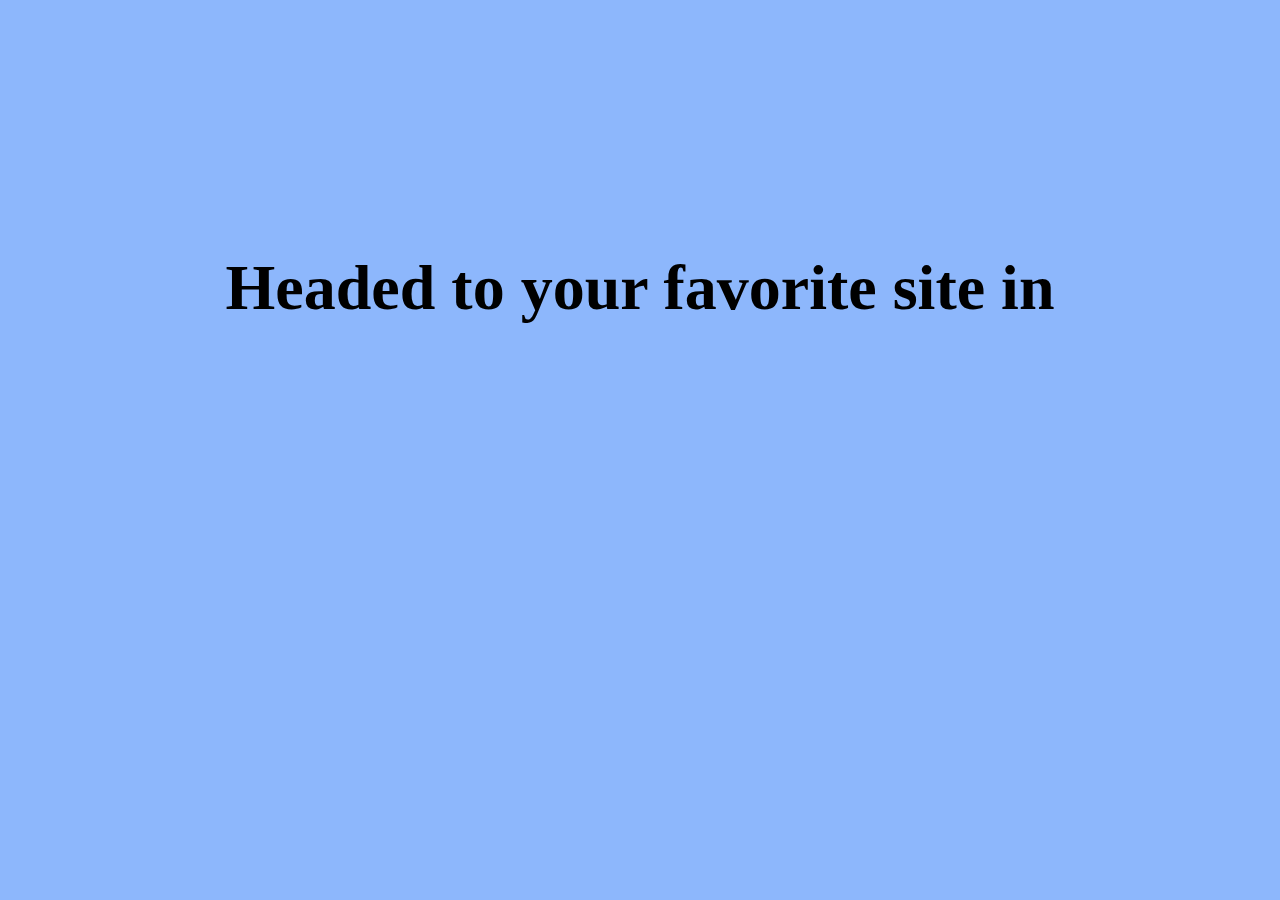
<file: lab05-RandomRedirector/RandomRedirector.html>
<!DOCTYPE html>
<html lang="en">
<head>
    <meta charset="UTF-8">
    <title>Random Redirector</title>
    <link href="reset.css" rel="stylesheet" type="text/css">
    <link href="style.css" rel="stylesheet" type="text/css">
</head>
<body id="body">
<h1>Headed to your favorite site in</h1>
<p id="countdown"></p>

<script src="RandomRedirector.js"></script>
</body>
</html>
</file>
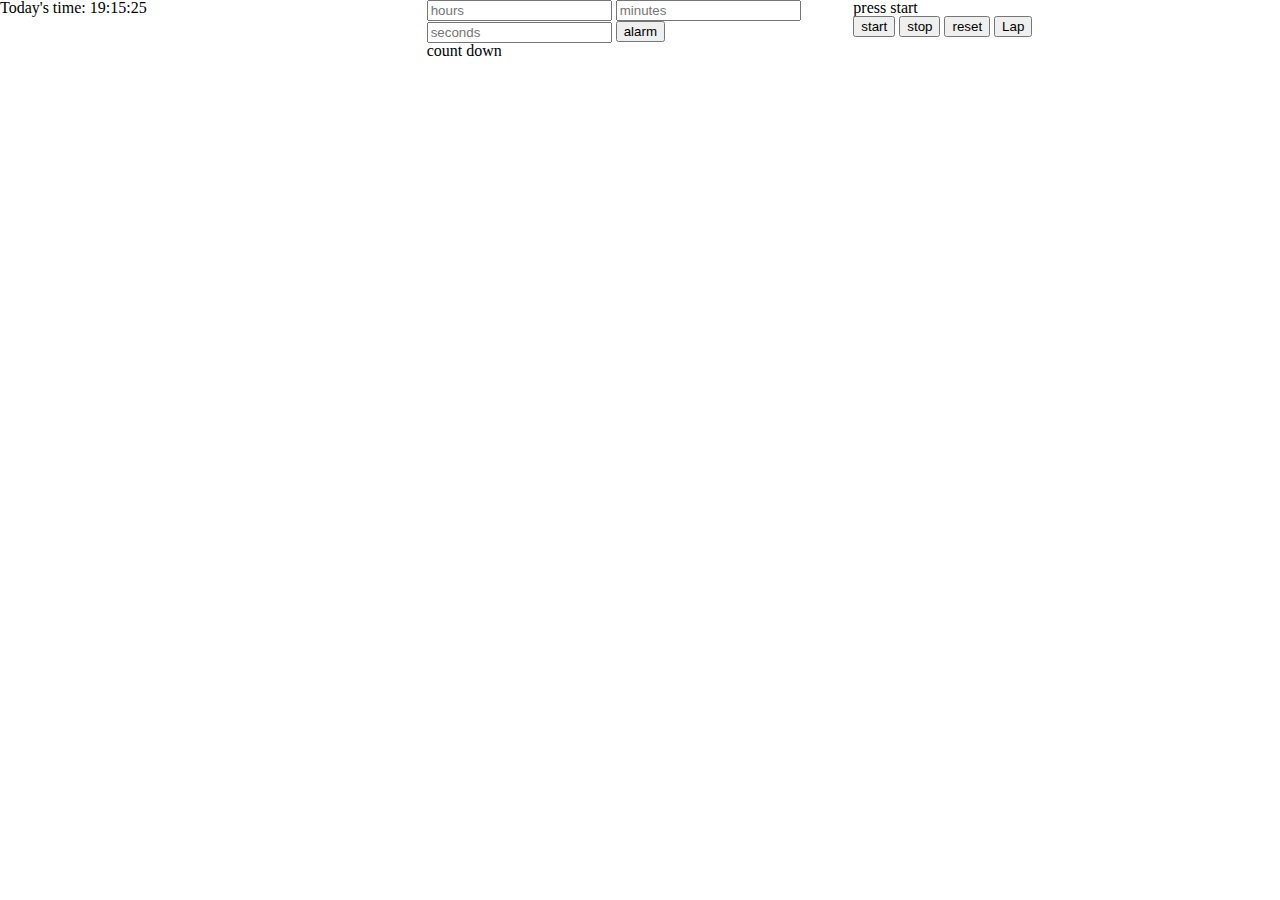
<file: lab06-Clock/Clock.html>
<!DOCTYPE html>
<html lang="en">
<head>
    <meta charset="UTF-8">
    <title>Clock</title>
    <link type="text/css" href="reset.css" rel="stylesheet">
    <link type="text/css" href="style.css" rel="stylesheet">
</head>
<body class="body">
<div class="column">
    <p id="timer"></p>
</div>
<div class="column">
    <input id="hours" placeholder="hours" type="number">
    <input id="minutes" placeholder="minutes" type="number">
    <input id="seconds" placeholder="seconds" type="number">
    <button id="alarm">alarm</button>
    <p id="acDisplay">count down</p>

</div>
<div class="column">
    <p id="stopWatch">press start</p>
    <button id="start">start</button>
    <button id="stop">stop</button>
    <button id="reset">reset</button>
    <button id="lap">Lap</button>
    <ul id="laps"></ul>
</div>


<script src="Clock.js"></script>
</body>
</html>
</file>
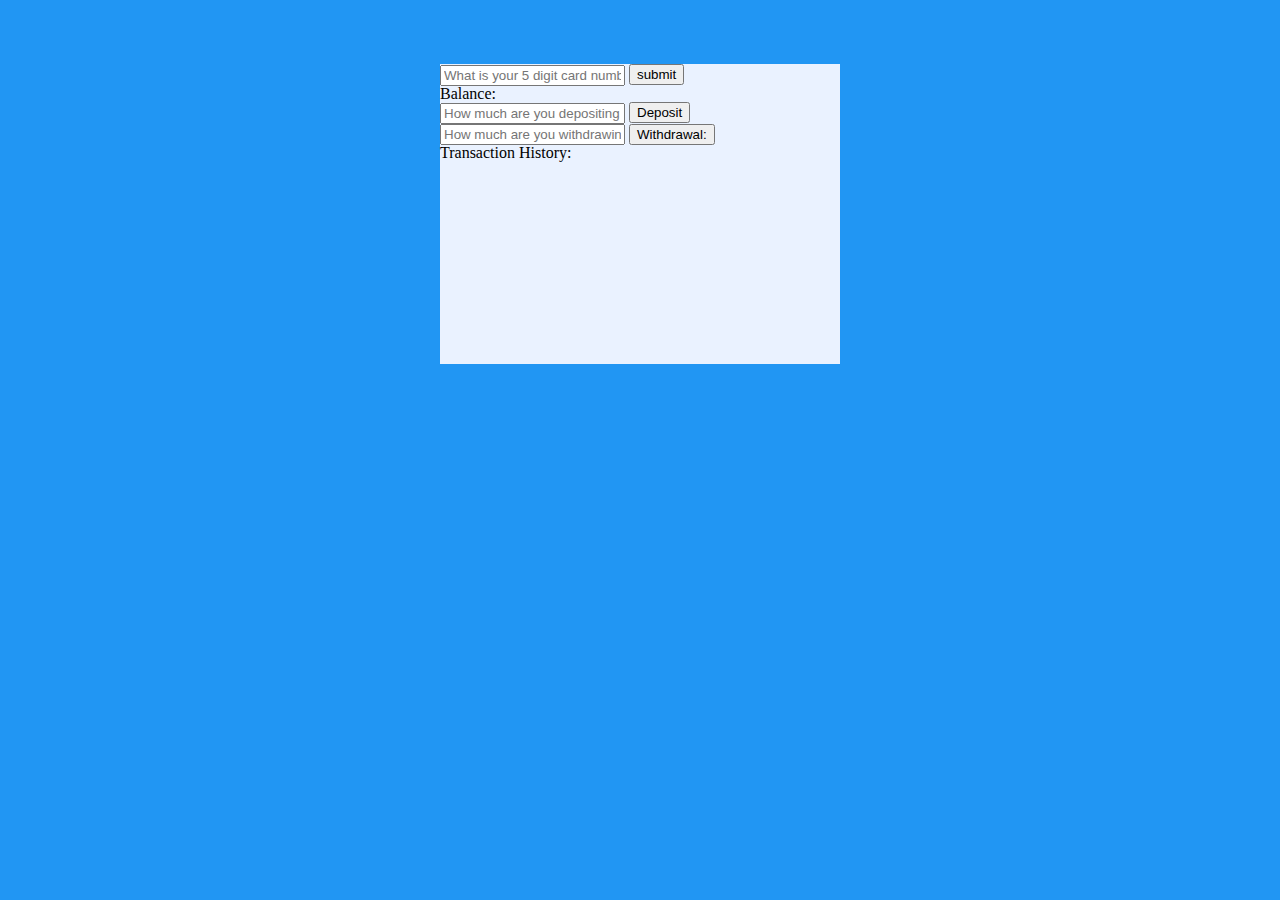
<file: reformat-ATMLab/ATM.html>
<!DOCTYPE html>
<html lang="en">
<head>
    <meta charset="UTF-8">
    <title>ATM</title>
    <link rel="stylesheet" type="text/css" href="reset.css">
    <link rel="stylesheet" type="text/css" href="style.css">
    <meta name="viewport" content="width=device-width, initial-scale=1">
</head>
<body>
<div class="screen">
  <input type="text" required pattern="[0-9]{5}" id="card" placeholder="What is your 5 digit card number" >
    <button id="cc">submit</button>
    <p id="balance">Balance:</p>
    <input type="text" pattern="[0-9]" id="damount" placeholder="How much are you depositing">
    <button id="deposit">Deposit</button>
    <input type="text" pattern="[0-9]" id="wamount" placeholder="How much are you withdrawing">
    <button id="withdrawal">Withdrawal:</button>
    <p >Transaction History:</p>
    <p id="transactions"></p>
    <!--<div class="grid-container">-->
    <!--<div class="grid-container">-->
        <!--<button type="button" class="grid-item">1</button>-->
        <!--<button type="button" class="grid-item">2</button>-->
        <!--<button type="button" class="grid-item">3</button>-->
        <!--<button type="button" class="grid-item">4</button>-->
        <!--<button type="button" class="grid-item">5</button>-->
        <!--<button type="button" class="grid-item">6</button>-->
        <!--<button type="button" class="grid-item">7</button>-->
        <!--<button type="button" class="grid-item">8</button>-->
        <!--<button type="button" class="grid-item">9</button>-->
    <!--</div>-->
<!--</div>-->

<script src="ATM.js"></script>
</body>
</html>
</file>
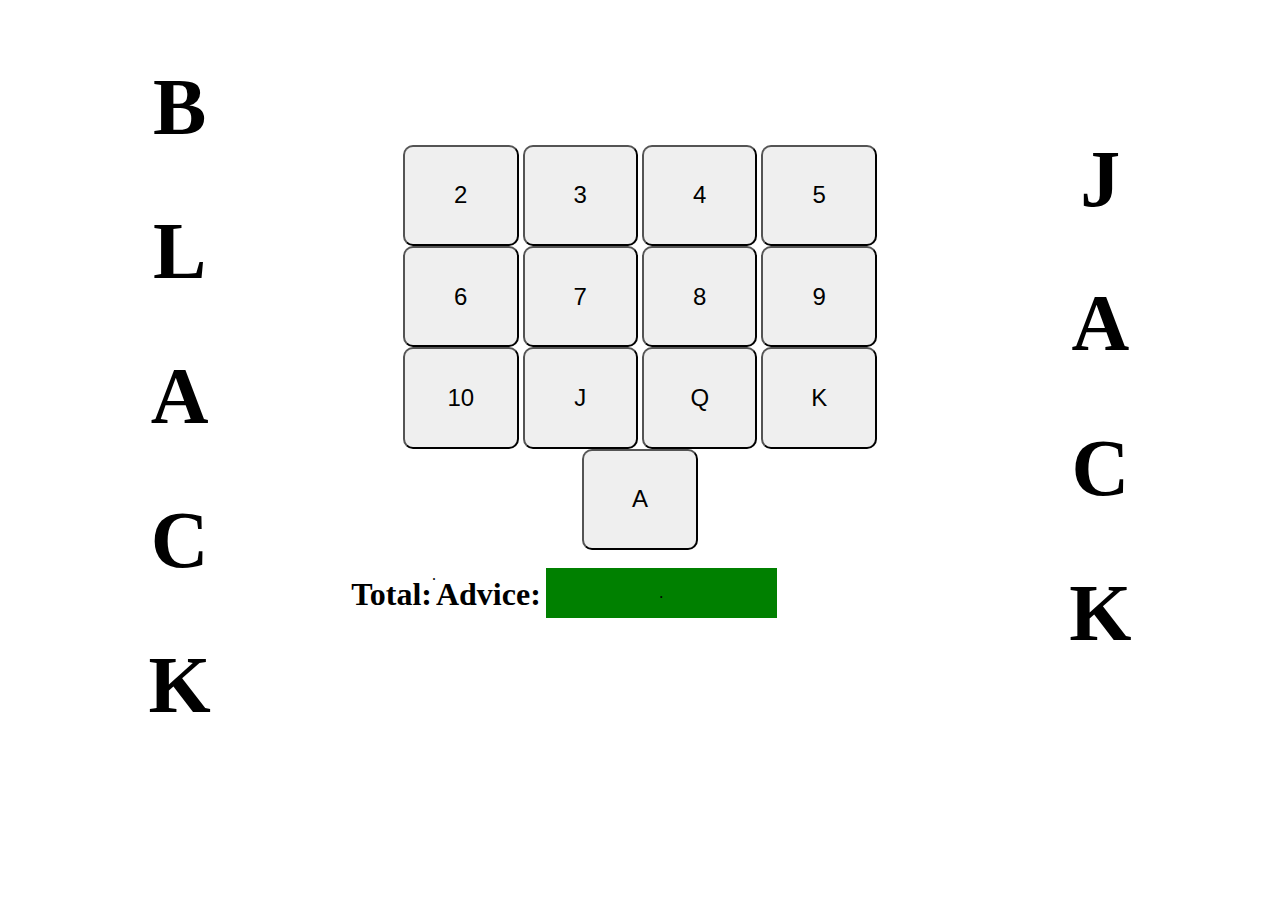
<file: reformat-blackjack-to-javascript/lab1-pick_3.html>
<!DOCTYPE html>
<html lang="en">
<head>
    <meta charset="UTF-8">
    <title>Black Jack Advice</title>
    <link href="style.css" rel="stylesheet" type="text/css">
</head>
<body>
<div class="column" id="black">
    <h1>B</h1>
    <h1>L</h1>
    <h1>A</h1>
    <h1>C</h1>
    <h1>K</h1>
</div>
<div class="column" id="cards">
<button class="card">2</button>
<button class="card">3</button>
<button class="card">4</button>
<button class="card">5</button>
<button class="card">6</button>
<button class="card">7</button>
<button class="card">8</button>
<button class="card">9</button>
<button id class="card">10</button>
<button id class="card">J</button>
<button class="card">Q</button>
<button id class="card">K</button>
<button class="card">A</button>
   <div class="row"><h2 class="game">Total:</h2>
       <div id="total"><p>.</p></div>
    <h2 id="Advice" class="game">Advice:</h2>
       <div class="advice"><p id="print">.</p></div>
</div>
</div>
<div class="column" id="jack">
    <h1>J</h1>
    <h1>A</h1>
    <h1>C</h1>
    <h1>K</h1>
</div>

<script src="blackjack.js"></script>
</body>
</html>
</file>
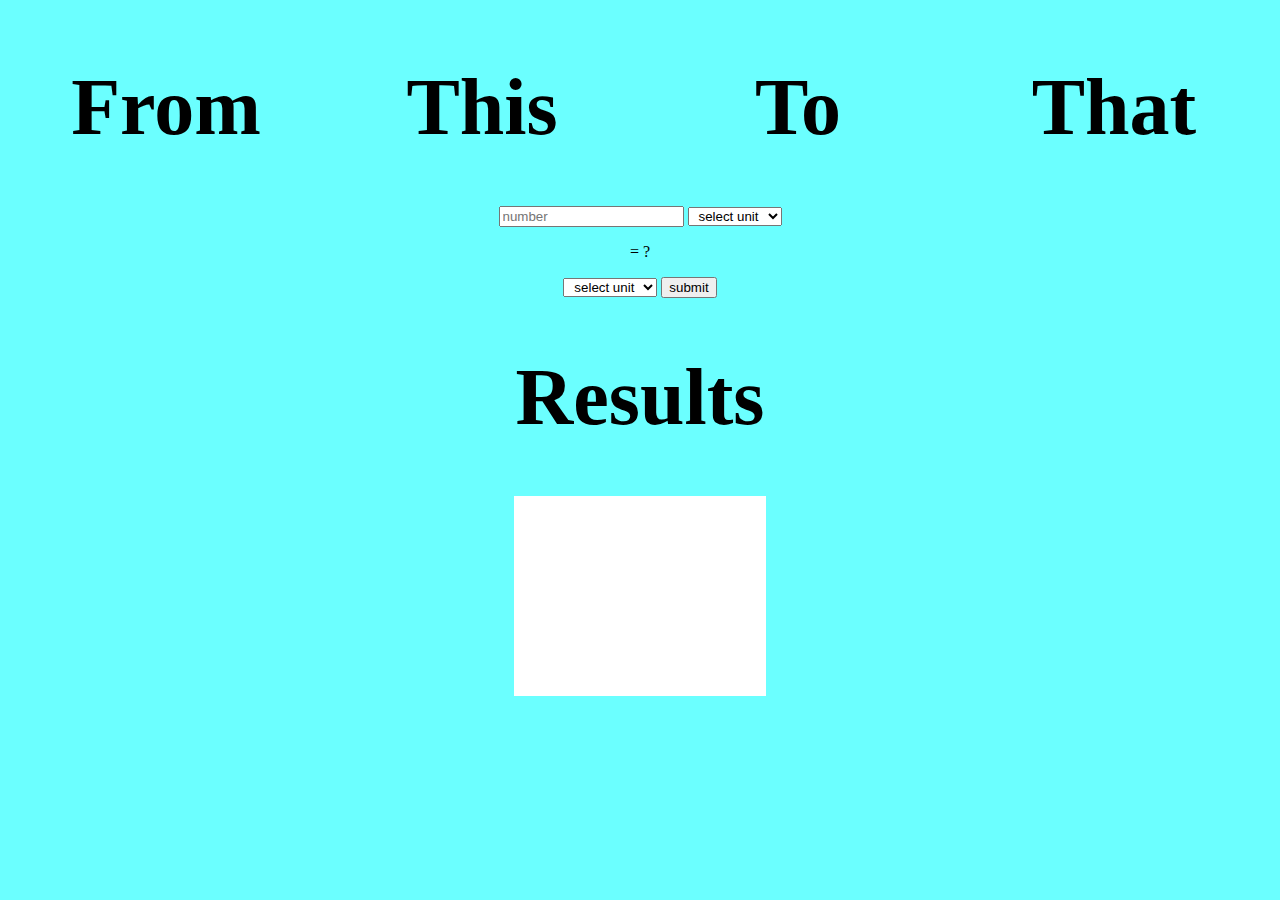
<file: reformat-unit-converterLab/unit_converter.html>
<!DOCTYPE html>
<html lang="en">
<head>
    <meta charset="UTF-8">
    <title>Title</title>
    <link rel="stylesheet" type="text/css" href="unit_converter.css">

</head>
<body>
<div class="convert">
    <h1>From</h1>
    <h1>This</h1>
    <h1>To</h1>
    <h1>That</h1>
</div>
<div>
    <form>
        <input name="distance" type="text" id="distance" placeholder="number" required title="must be a number" pattern="[0-9]{1,}(?:\.\[0-9]{1,})">
        <select required class="inputs" name="Sunits" id="Sunits">
          <option value="">select unit</option>
          <option value="ft">Feet</option>
          <option value="in">Inches</option>
          <option value="mi">Miles</option>
          <option value="m">Meters</option>
          <option value="km">Kilometers</option>
          <option value="yd">Yards</option>
          <option value="cm">Centimeters</option>
        </select>
        <p class="inputs"> =    ? </p>
        <select required class="inputs" id="Funits">
          <option value="">select unit</option>
          <option value="ft">Feet</option>
          <option value="in">Inches</option>
          <option value="mi">Miles</option>
          <option value="m">Meters</option>
          <option value="km">Kilometers</option>
          <option value="yd">Yards</option>
          <option value="cm">Centimeters</option>
        </select>
        <button type="submit" id="submit" class="inputs">submit</button>
    </form>
</div>
<div class="results">

    <h1> Results</h1>
</div>
<div class="display">
<ul id="ul">
</ul>
</div>

<script src="unitConverter.js"></script>
</body>
</html>
</file>
<file: lab05-RandomRedirector/style.css>
body{
background-color: #8db7fc;
}
h1, p{
text-align: center;
font-size: 400%
}

h1 {
margin: 20% 0 0 0;
}
</file>
<file: lab06-Clock/style.css>
.body{
display:flex;
}

.body > div.column{
flex:1;
}
</file>
<file: reformat-ATMLab/style.css>
body{
    background-color: #2196F3;}

.screen{
    height: 300px;
    width: 400px;
    align: center;
    background-color: #eaf2ff;
    margin: 5% auto 0% auto;
    }

.grid-container {
  display: grid;
  grid-template-columns: auto auto auto;
  padding: 30%;
  width: 30%;
  margin: 50% auto 0% auto;
}
.grid-item {
  background-color: rgba(255, 255, 255, 0.8);
  border: 1px solid rgba(0, 0, 0, 0.8);
  padding: 20px;
  font-size: 30px;
  text-align: center;
}

button{
  cursor: pointer;
  display: inline-block;
  position: relative;
  transition: 0.25s;
}

button:active {
  background: #9aa1ad;
}
</file>
<file: reformat-blackjack-to-javascript/style.css>
body{
display:flex;
justify-content: center;
align-items:center;
}
.row{display:flex;
}


.column{
flex-grow: 2;
}

h2{
text-align:center;
}

h1{
font-size: 500%;
text-align:center;
}

#black #jack{
margin:auto auto auto auto
}

#cards{
text-align:center;
}

.card{
height:25%;
width:20%;
margin:auto auto auto auto;
padding: 6%;
font-size:150%;
}

button{
border-radius:10px;
}

h2{
font-size:200%;
}

.total{
width: 20%;
height:50px;
background-color: green;
margin: 18px 50px 30px 5px;
}

.advice{
width: 40%;
height:50px;
background-color: green;
margin: 18px 50px 30px 5px;
}
</file>
<file: reformat-unit-converterLab/unit_converter.css>
body{
    background-color: #6bffff
    }

.convert{
        display: flex;
        align-items:center;
        }

.convert> h1{
    flex:1;
    text-align: center;
    }

form{

    text-align: center;
    width: 80%;
    margin: auto auto auto auto;
    }

form > .inputs{
    flex:1 1 .5 1 1;
    text-align:center;
    }

.results > h1{
text-align:center;}

.display{
    height: 200px;
    width: 20%;
    background-color: white;
    margin: auto auto auto auto;
    text-align: center;
}

h1{
font-size:5em;
}
</file>
